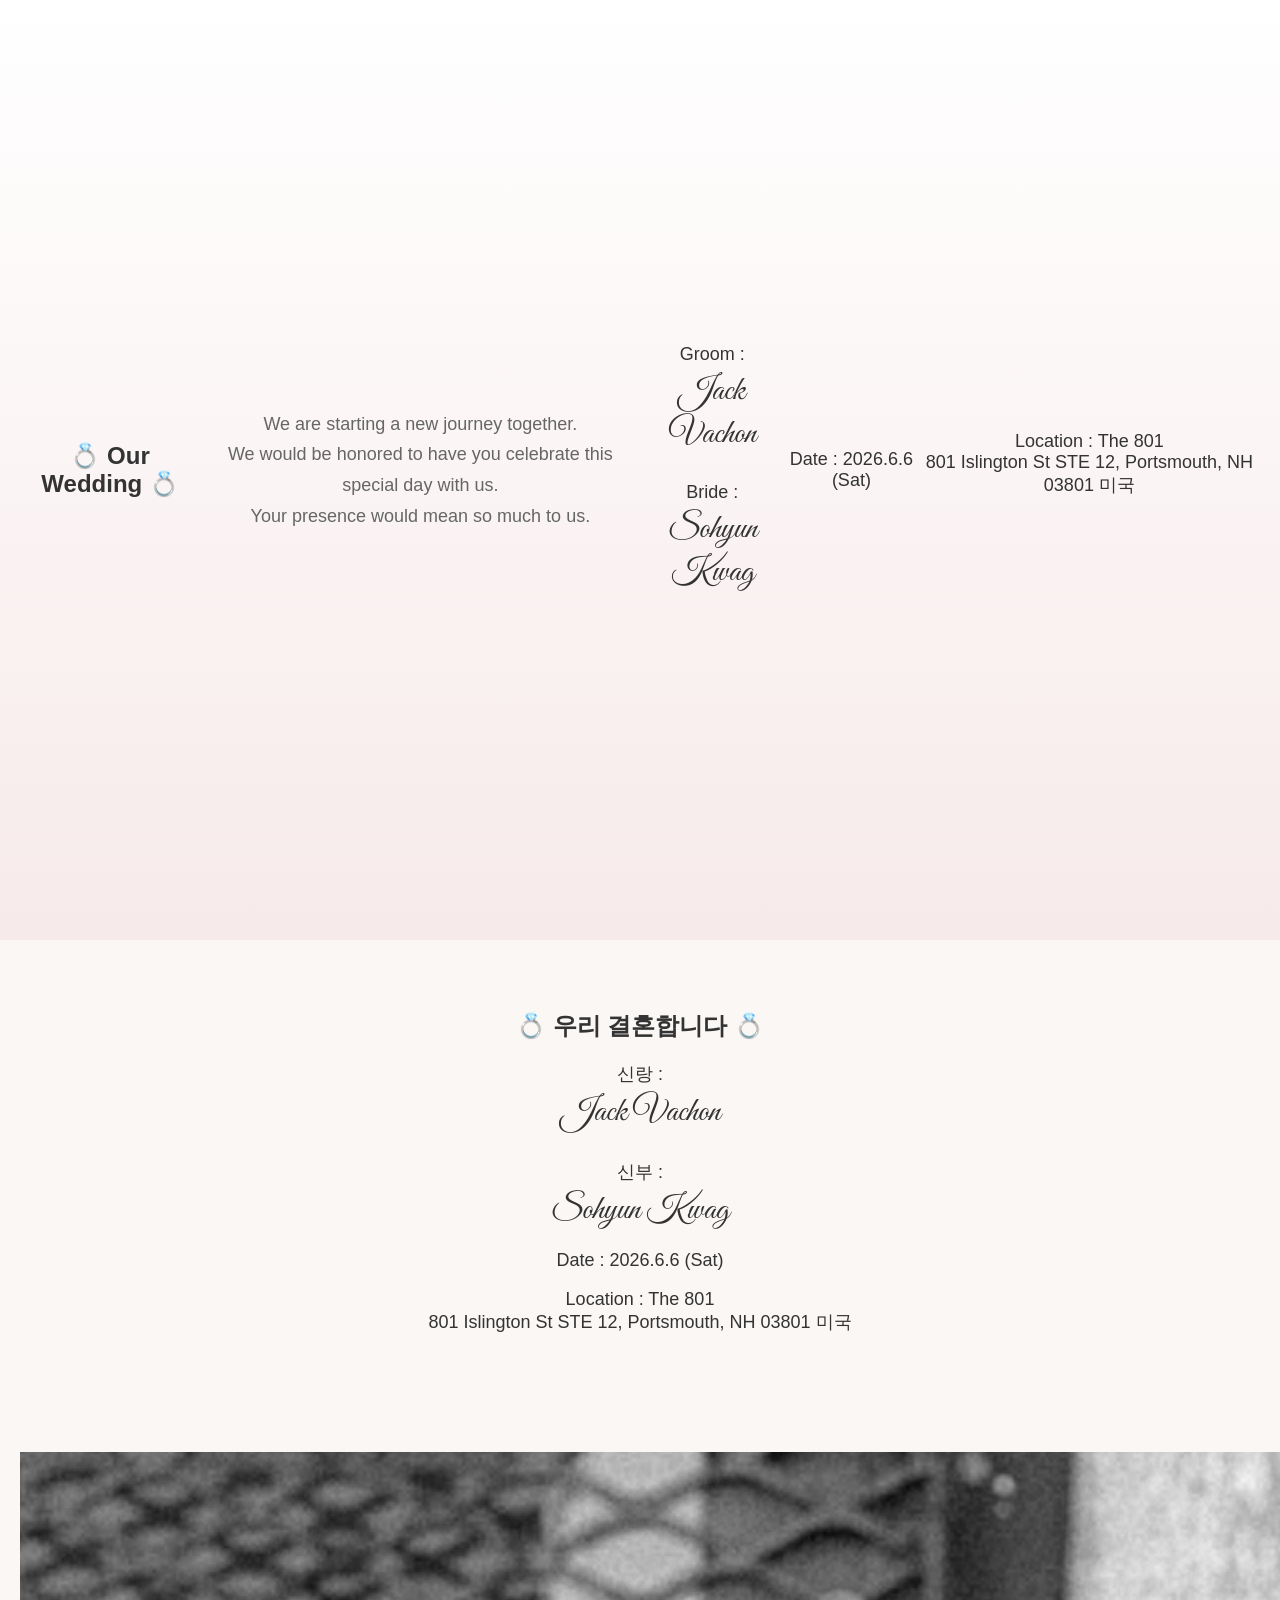
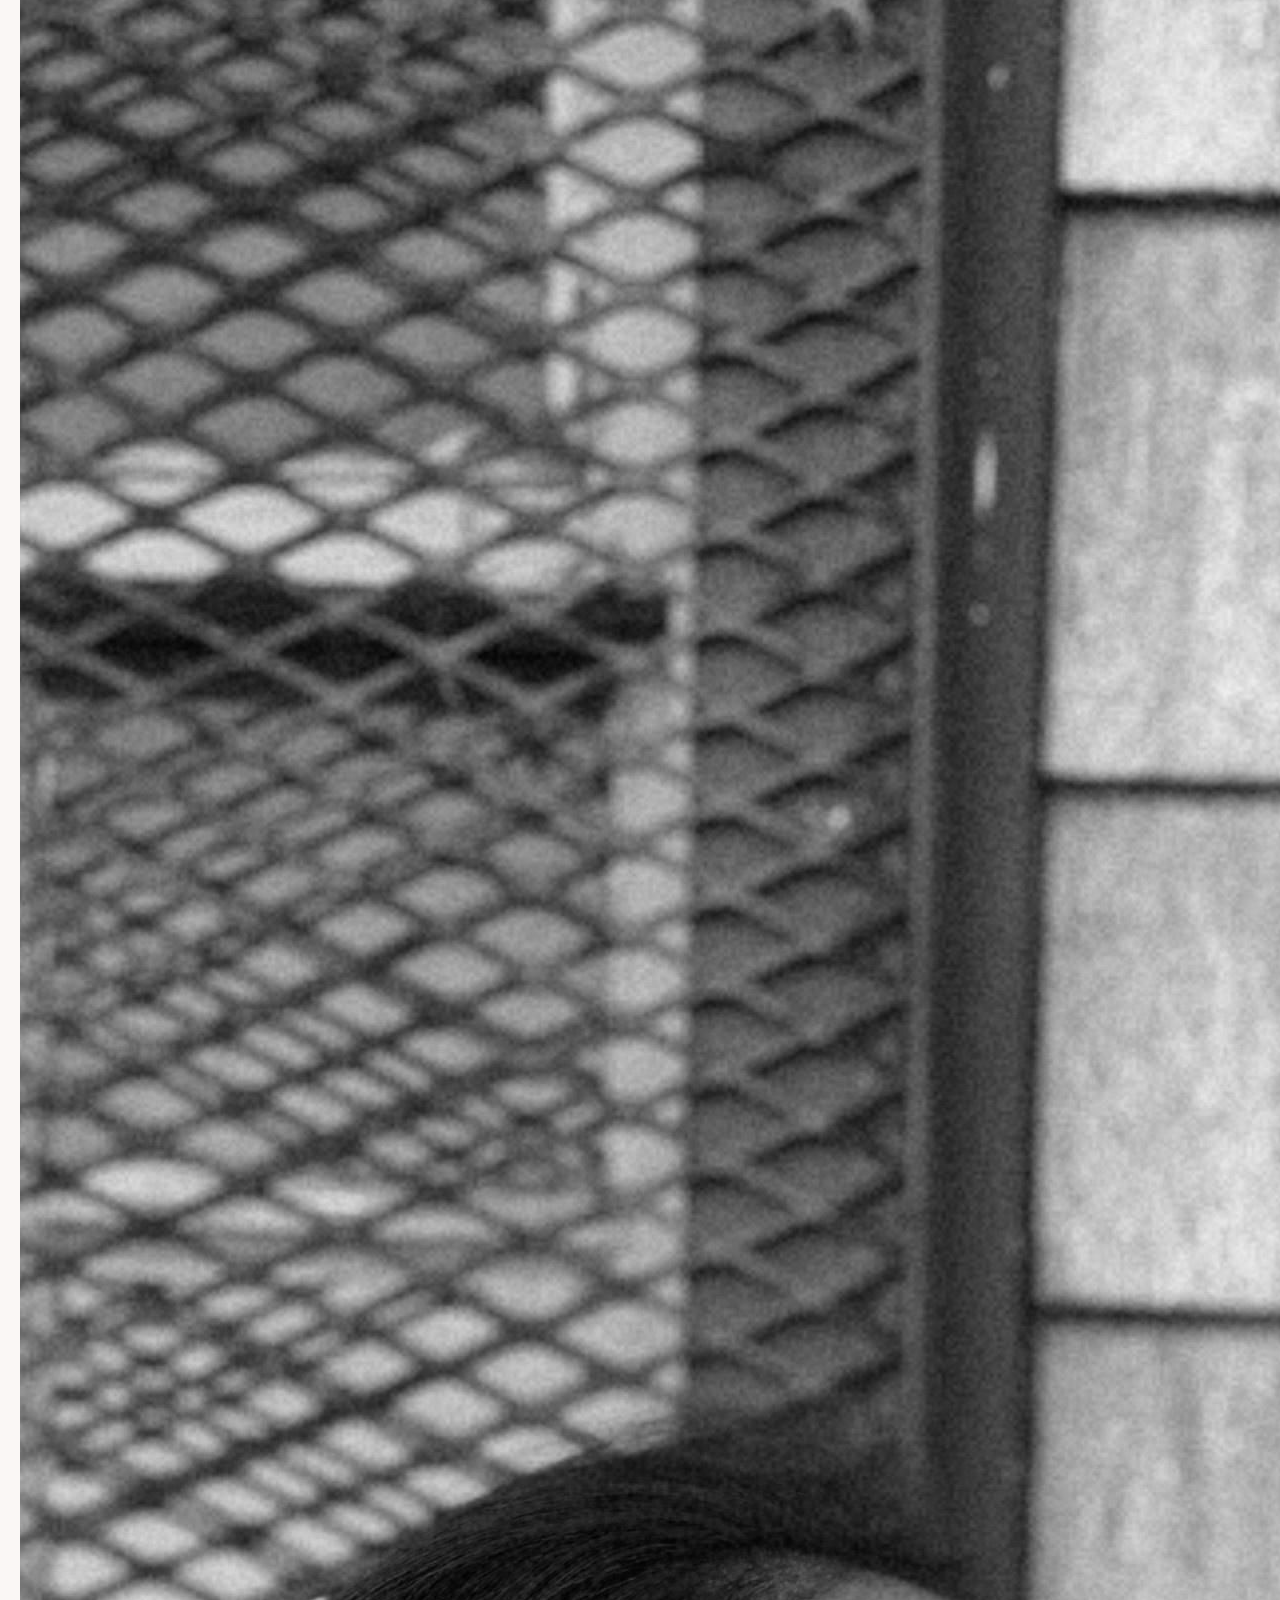
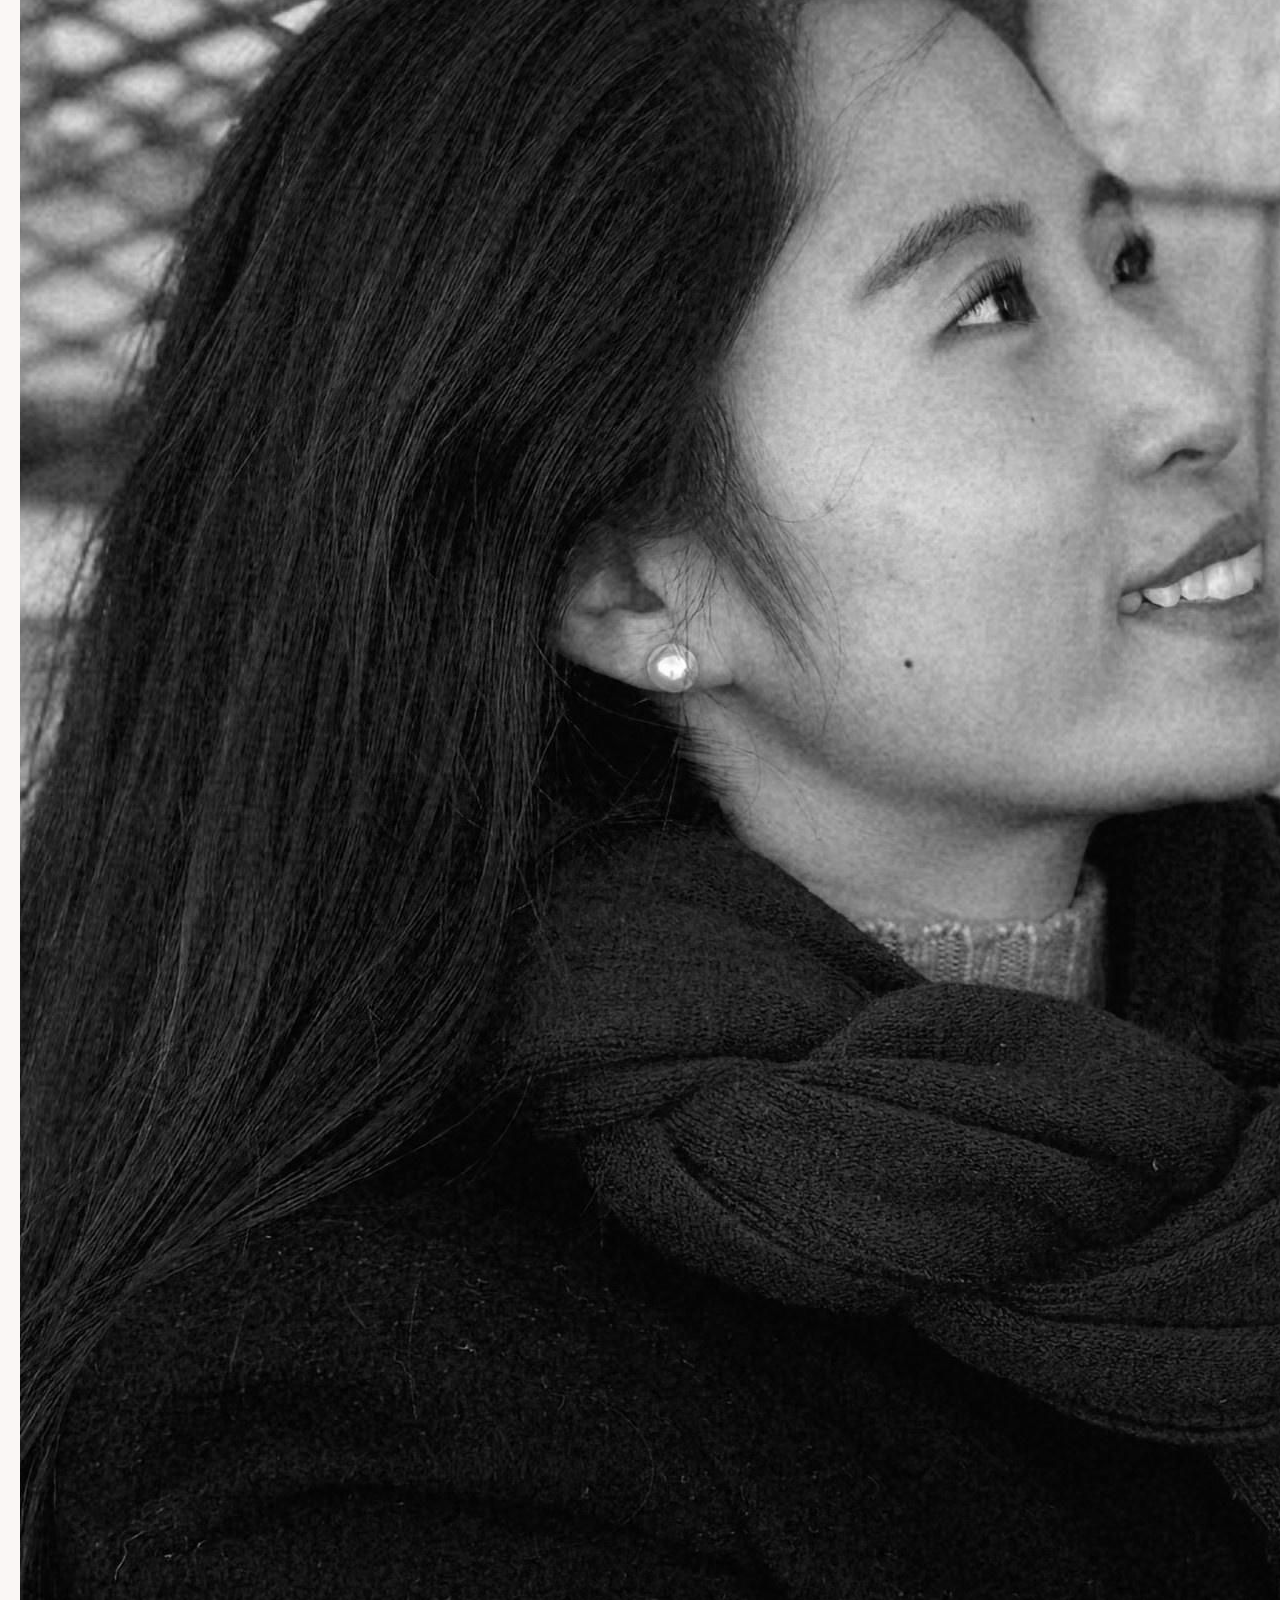
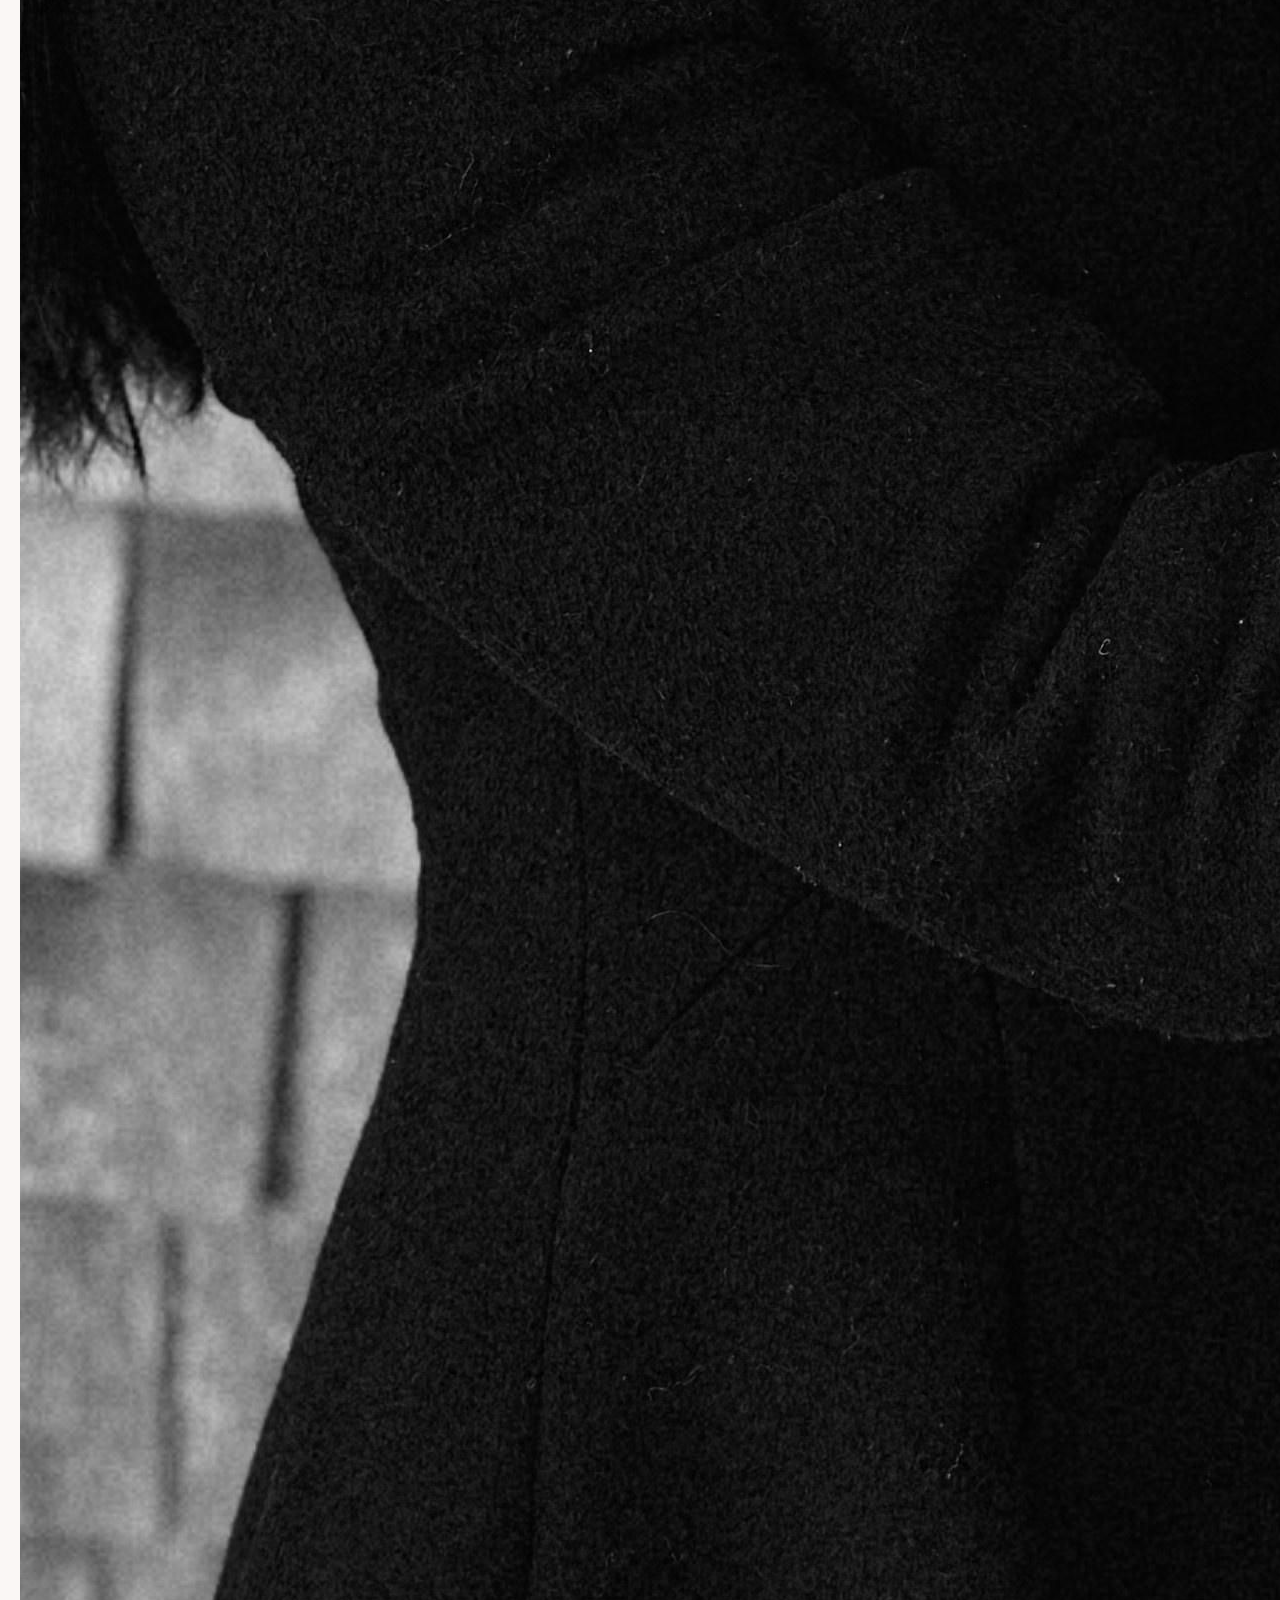
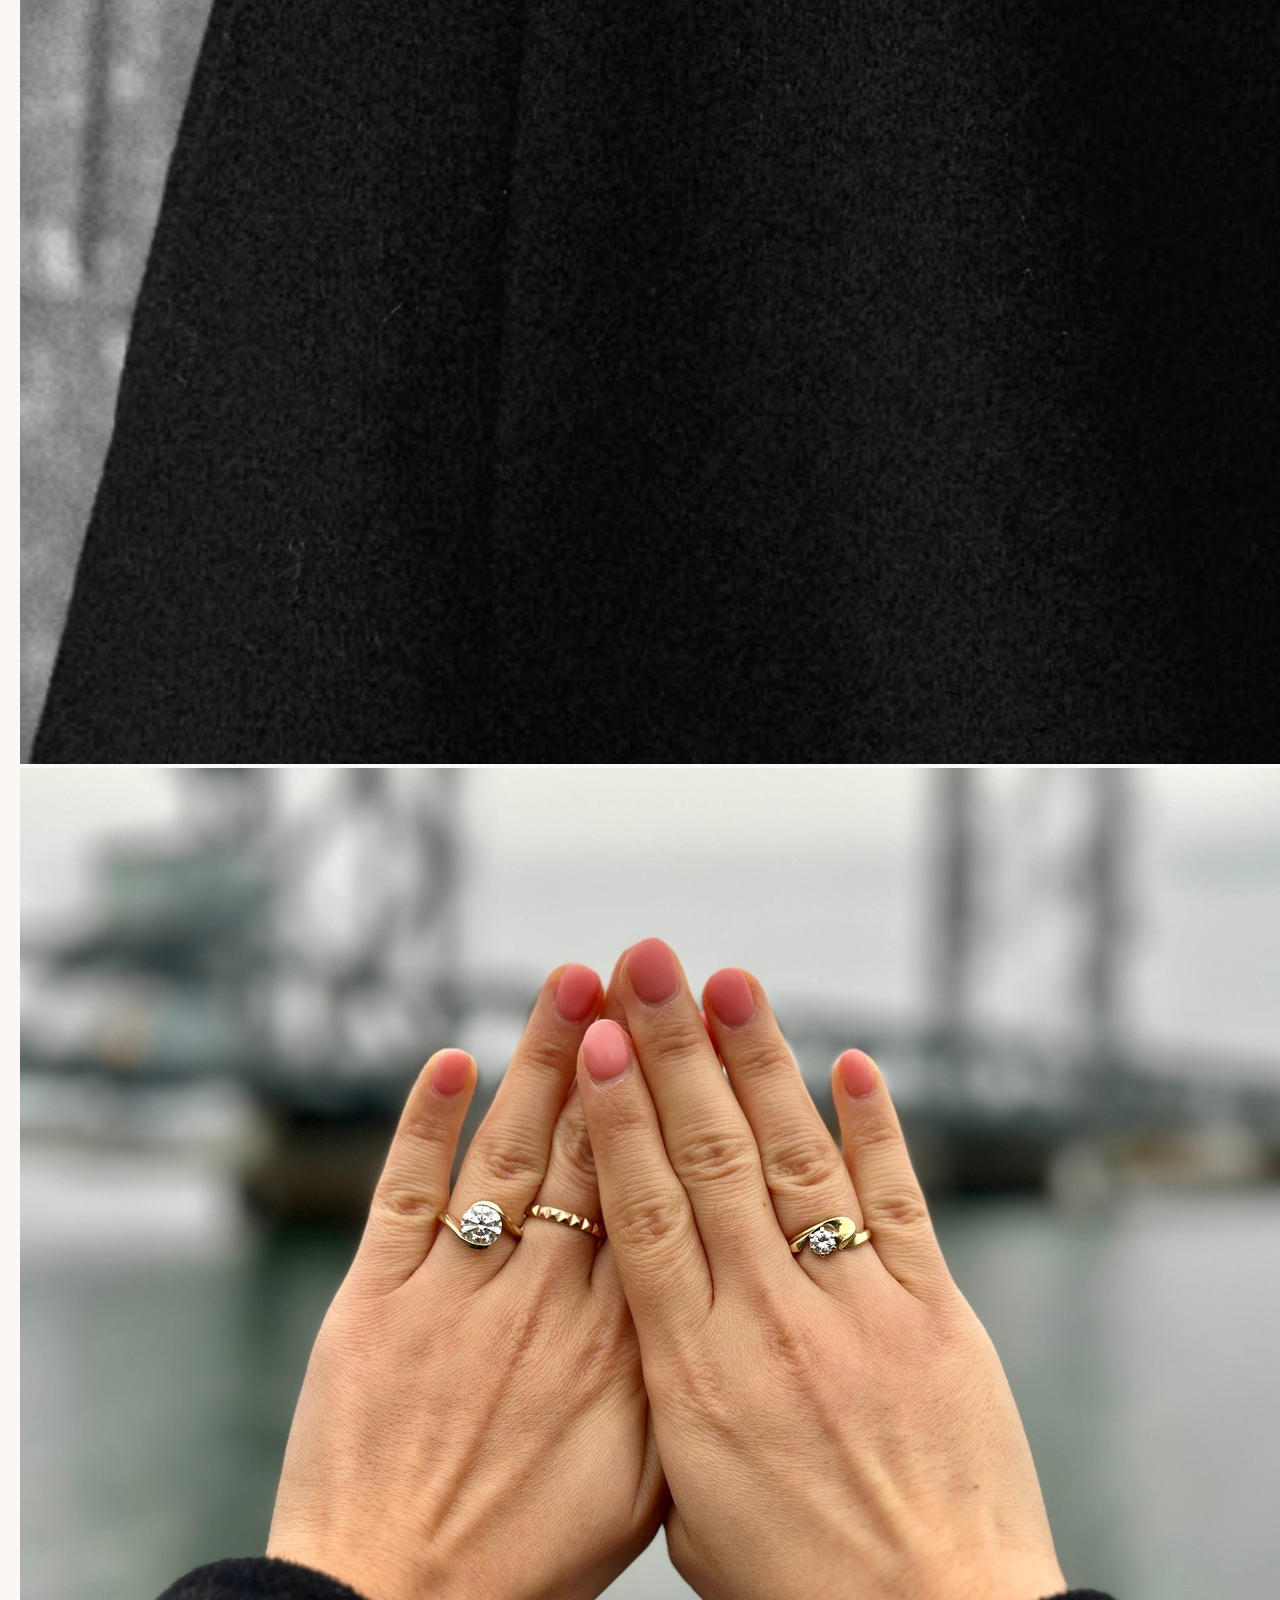
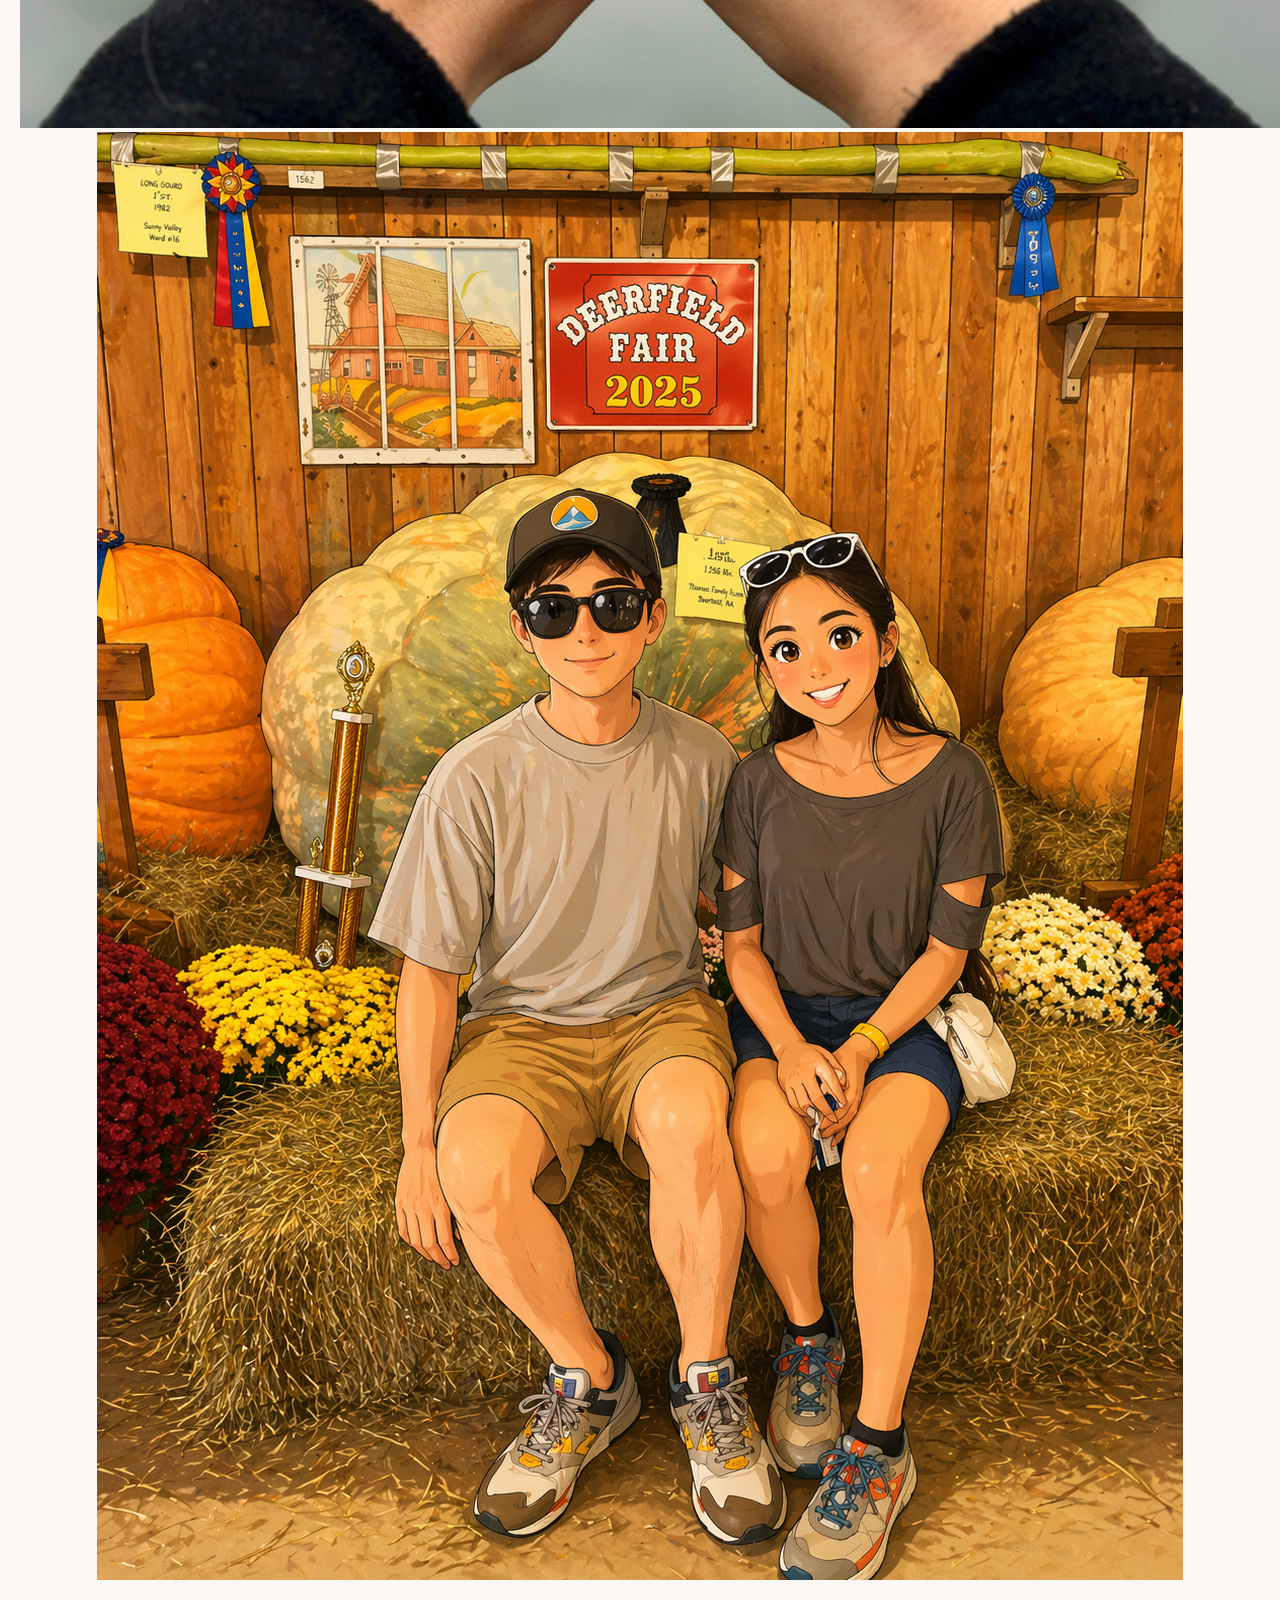
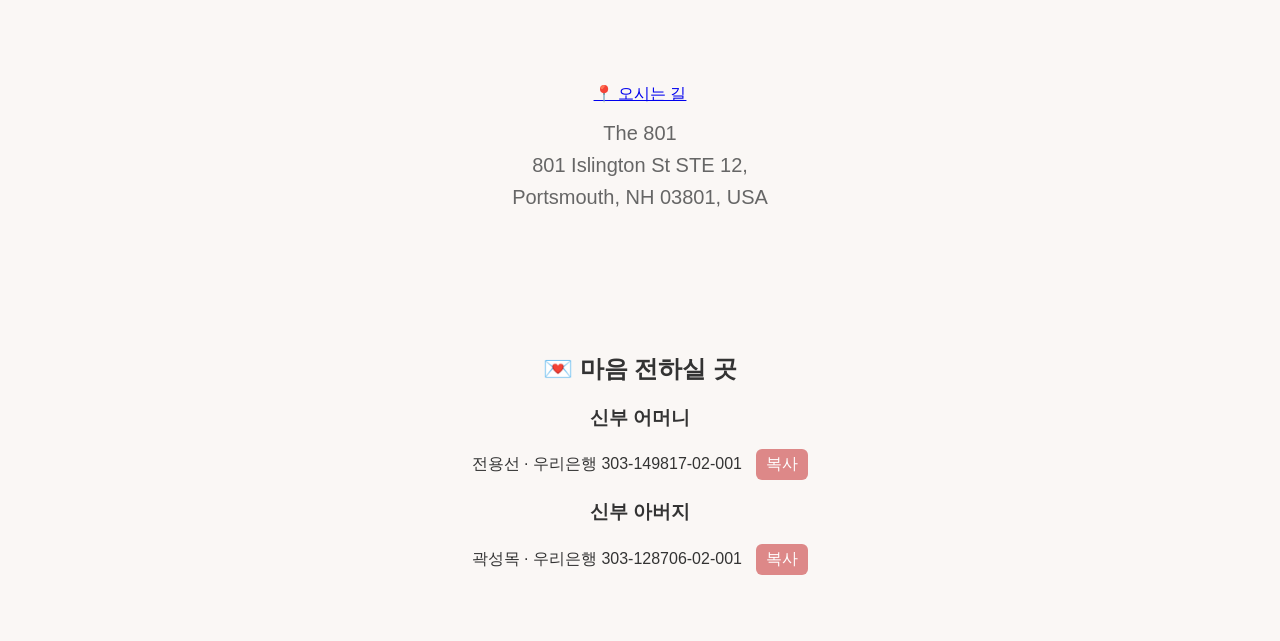
<file: index - 복사본.html>
<!DOCTYPE html>
<html lang="ko">
<head>
  <meta charset="UTF-8" />
  <meta name="viewport" content="width=device-width, initial-scale=1.0"/>
  <link href="https://fonts.googleapis.com/css2?family=Great+Vibes&family=Playfair+Display&display=swap" rel="stylesheet">
  <title>Jack & Sohyun Wedding</title>

  <link rel="stylesheet" href="style.css">
</head>

<body>

  <!-- HERO -->
  <section class="hero">
    <h1>💍 Our Wedding 💍</h1>

    <p class="invite-text">
      We are starting a new journey together.<br>
      We would be honored to have you celebrate this special day with us.<br>
      Your presence would mean so much to us.
    </p>

<p class="names">
  Groom : <span class="eng-name">Jack Vachon</span><br>
  Bride : <span class="eng-name">Sohyun Kwag</span>
</p>
    
    <p class="date">Date : 2026.6.6 (Sat)</p>
    <p class="place">Location : The 801<br>
                                          801 Islington St STE 12, Portsmouth, NH 03801 미국</p>
  </section>

  <!-- KOREAN TITLE -->
<section class="section">
  <h1>💍 우리 결혼합니다 💍</h1>

<p class="names">
  신랑 : <span class="eng-name">Jack Vachon</span><br>
  신부 : <span class="eng-name">Sohyun Kwag</span>
</p>

  <p class="date">Date : 2026.6.6 (Sat)</p>
  <p class="place">Location : The 801<br>
                                          801 Islington St STE 12, Portsmouth, NH 03801 미국</p>
</section>

  <!-- GALLERY -->
  <section class="section">
    <img src="images/jackandsohyun.jpg" alt="웨딩사진1">
    <img src="images/sohyun ring.jpg" alt="웨딩사진2">
    <img src="images/AI character.png" alt="웨딩사진3">
  </section>

<!-- MAP -->
<section class="section">

  <a class="map-btn"
     href="https://maps.app.goo.gl/zrXBLZzSwCyiSZcTA"
     target="_blank">
    📍 오시는 길
  </a>

  <p class="map-text">
    The 801<br>
    801 Islington St STE 12,<br>
    Portsmouth, NH 03801, USA
  </p>

</section>

  <!-- BANK -->
  <section class="section bank">

    <h2>💌 마음 전하실 곳</h2>

    <div class="bank-card">
      <h3>신부 어머니</h3>
      <p>
        전용선 · 우리은행 303-149817-02-001
        <button onclick="copyText('전용선 우리은행 303-149817-02-001')">복사</button>
      </p>
    </div>

    <div class="bank-card">
      <h3>신부 아버지</h3>
      <p>
        곽성목 · 우리은행 303-128706-02-001
        <button onclick="copyText('곽성목 우리은행 303-128706-02-001')">복사</button>
      </p>
    </div>

  </section>

  <!-- SCRIPT -->
  <script>
    function copyText(text) {
      navigator.clipboard.writeText(text)
        .then(() => alert("계좌번호가 복사되었습니다 💳"))
        .catch(() => alert("복사 실패"));
    }
  </script>

</body>
</html>
</file>
<file: style.css>
body {
  margin: 0;
  font-family: -apple-system, sans-serif;
  background: #faf7f5;
  color: #333;
}

/* HERO */
.hero {
  height: 100vh;
  display: flex;
  align-items: center;
  justify-content: center;
  text-align: center;
  background: linear-gradient(to bottom, #fff, #f7eaea);
  padding: 20px;
}

.script {
  font-family: 'Great Vibes', cursive;
  font-size: 42px;
  margin-bottom: 10px;
}

.invite-text {
  font-size: 18px;
  line-height: 1.7;
  color: #666;
}

/* Names */
.names {
  margin-top: 20px;
  font-size: 18px;
}

.eng-name {
  font-family: 'Great Vibes', cursive;
  font-size: 34px;
  display: block;
  margin: 5px 0;
}

/* Sections */
.section {
  padding: 50px 20px;
  text-align: center;
}

/* Text */
.date {
  font-size: 18px;
  font-weight: 500;
}

.place {
  font-size: 18px;
  margin-top: 5px;
}

.address {
  font-size: 18px;
  color: #777;
  margin-top: 10px;
  line-height: 1.6;
}

/* Gallery */
.gallery img,
.gallery video {
  width: 100%;
  max-width: 420px;
  border-radius: 14px;
  margin: 10px 0;
}

/* Button */
.btn {
  display: inline-block;
  padding: 12px 20px;
  background: #d88;
  color: white;
  border-radius: 10px;
  text-decoration: none;
}

/* Bank */
.bank .card {
  background: #fff;
  padding: 15px;
  margin: 10px auto;
  border-radius: 12px;
  max-width: 420px;
}

.bank .card p {
  font-size: clamp(14px, 2.5vw, 18px); /* 👈 추가 */
  line-height: 1.6; /* 👈 가독성 */
}

.bank button {
  margin-left: 10px;
  padding: 5px 10px;
  border: none;
  background: #d88;
  color: white;
  border-radius: 6px;
  font-size: clamp(12px, 2vw, 16px); /* 👈 추가 */
}

.map-text {
  margin-top: 12px;
  font-size: 20px;
  color: #666;
  line-height: 1.6;
}

.map-images {
  display: flex;
  gap: 10px;
  margin: 15px 0;
  text-align: center;
}

.map-img img {
  width: 100%;
  max-width: 420px;
  border-radius: 14px;
  margin: 10px 0;
}
</file>
